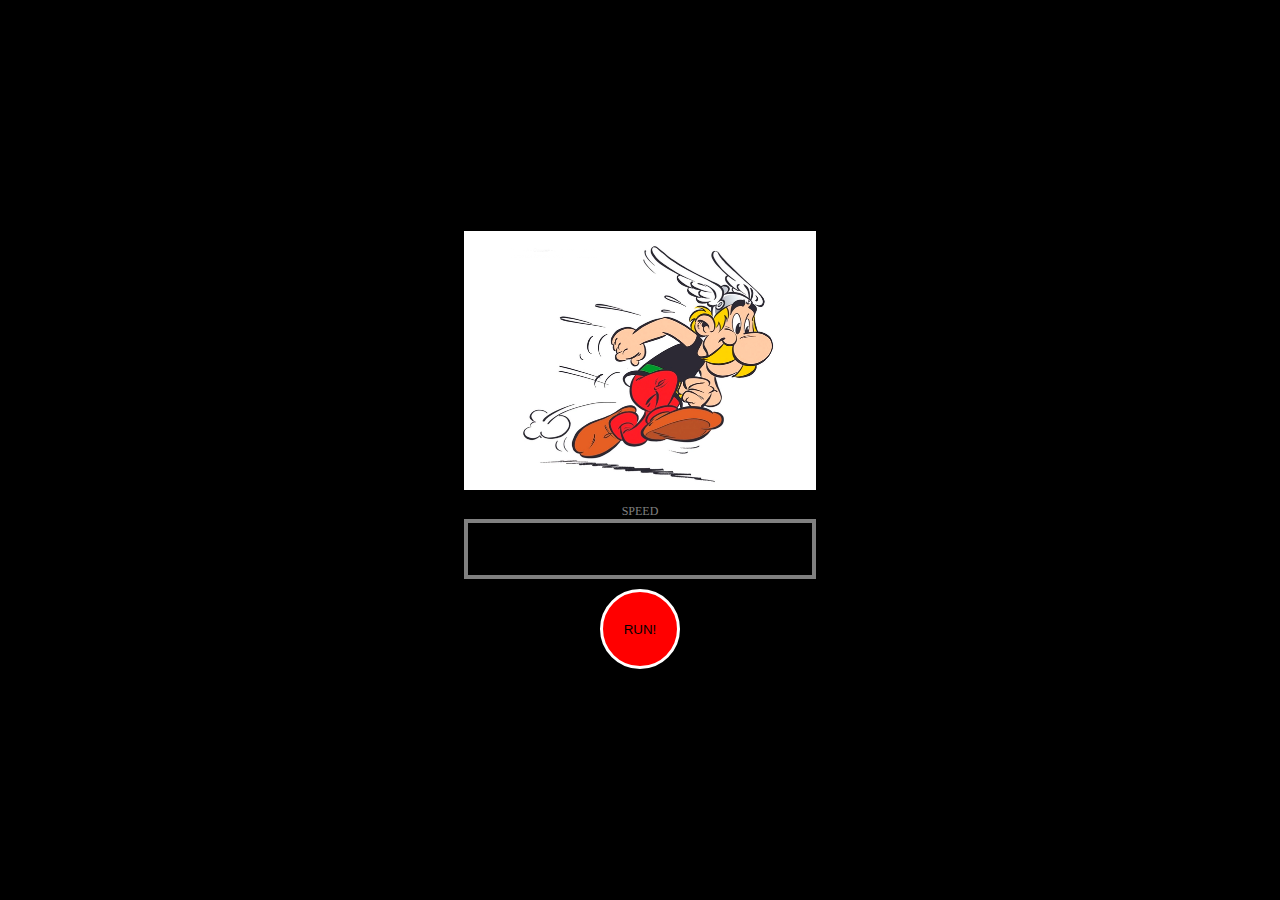
<file: 1-Carrera con Merinos el griego/index.html>
<!DOCTYPE html>
<html lang="en">
<head>
    <meta charset="UTF-8">
    <meta name="viewport" content="width=device-width, initial-scale=1.0">
    <link rel="stylesheet" href="style.css">
    <script src="fun.js" defer></script>
    <title>Carreras con Merinos el griego</title>
    
</head>
<body>
    <div class="container">
        <div class="container__inner">
            <div class="image__container">
                <img src="asterix.png" alt="carrera con merinos">
            </div>
            <div class="progress__bar">
                <p class="progress__bar--text">SPEED</p>
                <div class="progress__bar--bar">
                    <div class="progress__bar--progress"></div>
                </div>
            </div>
            <button class="button" onclick="run()">RUN!</button>
        </div>
    </div>

</body>
</html>
</file>
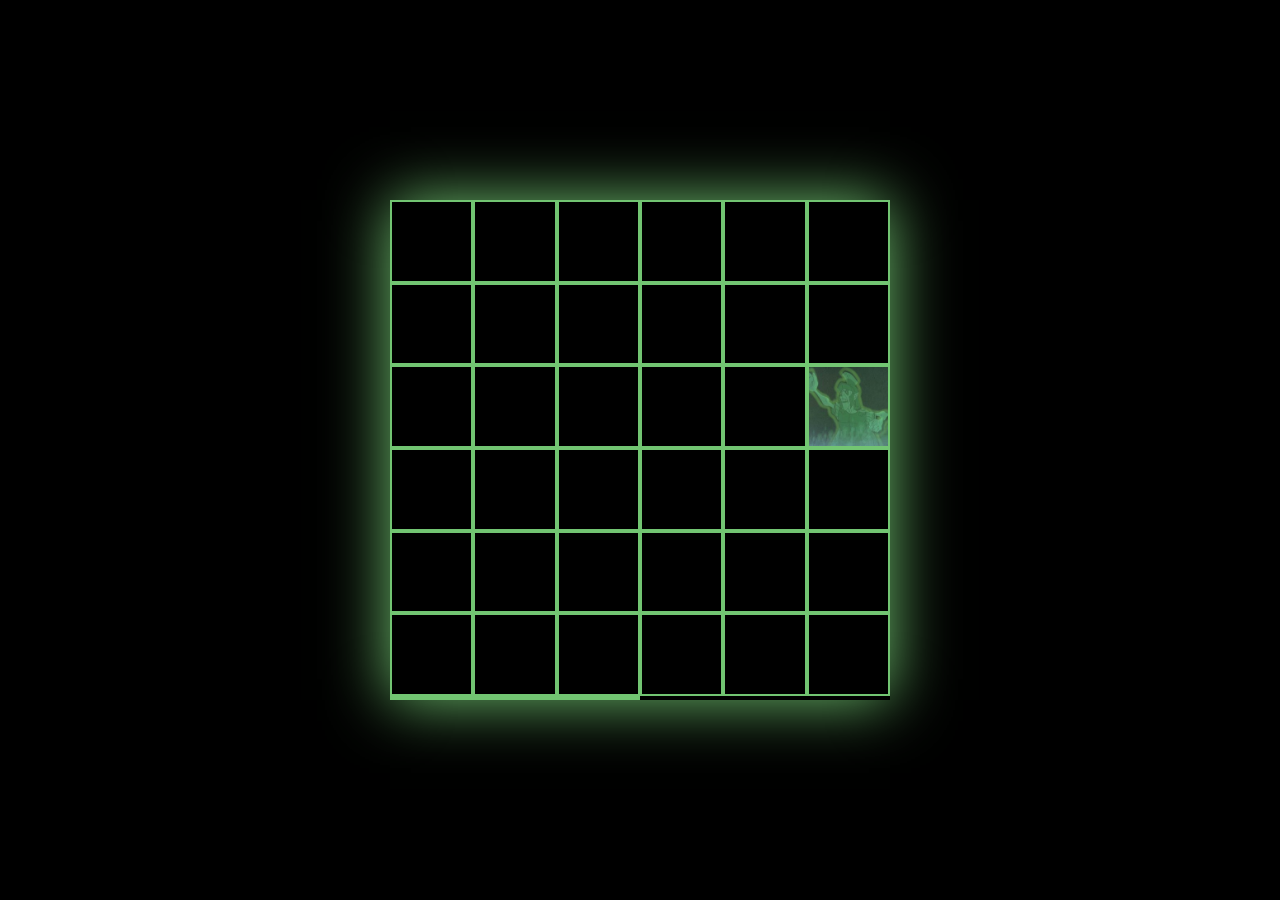
<file: 11- El ejercito fantasma/index.html>
<!DOCTYPE html>
<html lang="en">
<head>
    <meta charset="UTF-8">
    <meta name="viewport" content="width=device-width, initial-scale=1.0">
    <link rel="stylesheet" href="style.css">
    <script src="fun.js" defer></script>
    <title>Fantasma</title>
</head>
<body>
    <div class="grid" id="grid">
        <div class="grid-item"></div>
        <div class="grid-item"></div>
        <div class="grid-item"></div>
        <div class="grid-item"></div>
        <div class="grid-item"></div>
        <div class="grid-item"></div>
        <div class="grid-item"></div>
        <div class="grid-item"></div>
        <div class="grid-item"></div>
        <div class="grid-item"></div>
        <div class="grid-item"></div>
        <div class="grid-item"></div>
        <div class="grid-item"></div>
        <div class="grid-item"></div>
        <div class="grid-item"></div>
        <div class="grid-item"></div>
        <div class="grid-item"></div>
        <div class="grid-item"></div>
        <div class="grid-item"></div>
        <div class="grid-item"></div>
        <div class="grid-item"></div>
        <div class="grid-item"></div>
        <div class="grid-item"></div>
        <div class="grid-item"></div>
        <div class="grid-item"></div>
        <div class="grid-item"></div>
        <div class="grid-item"></div>
        <div class="grid-item"></div>
        <div class="grid-item"></div>
        <div class="grid-item"></div>
        <div class="grid-item"></div>
        <div class="grid-item"></div>
        <div class="grid-item"></div>
        <div class="grid-item"></div>
        <div class="grid-item"></div>
        <div class="grid-item"></div>
        <div class="grid-item"></div>
        <div class="grid-item"></div>
        <div class="grid-item"></div>
        <div class="overlay" id="winOverlay">WIN</div>
        <div class="overlay" id="gameOverOverlay">Game Over</div>
    </div>

</body>
</html>
</file>
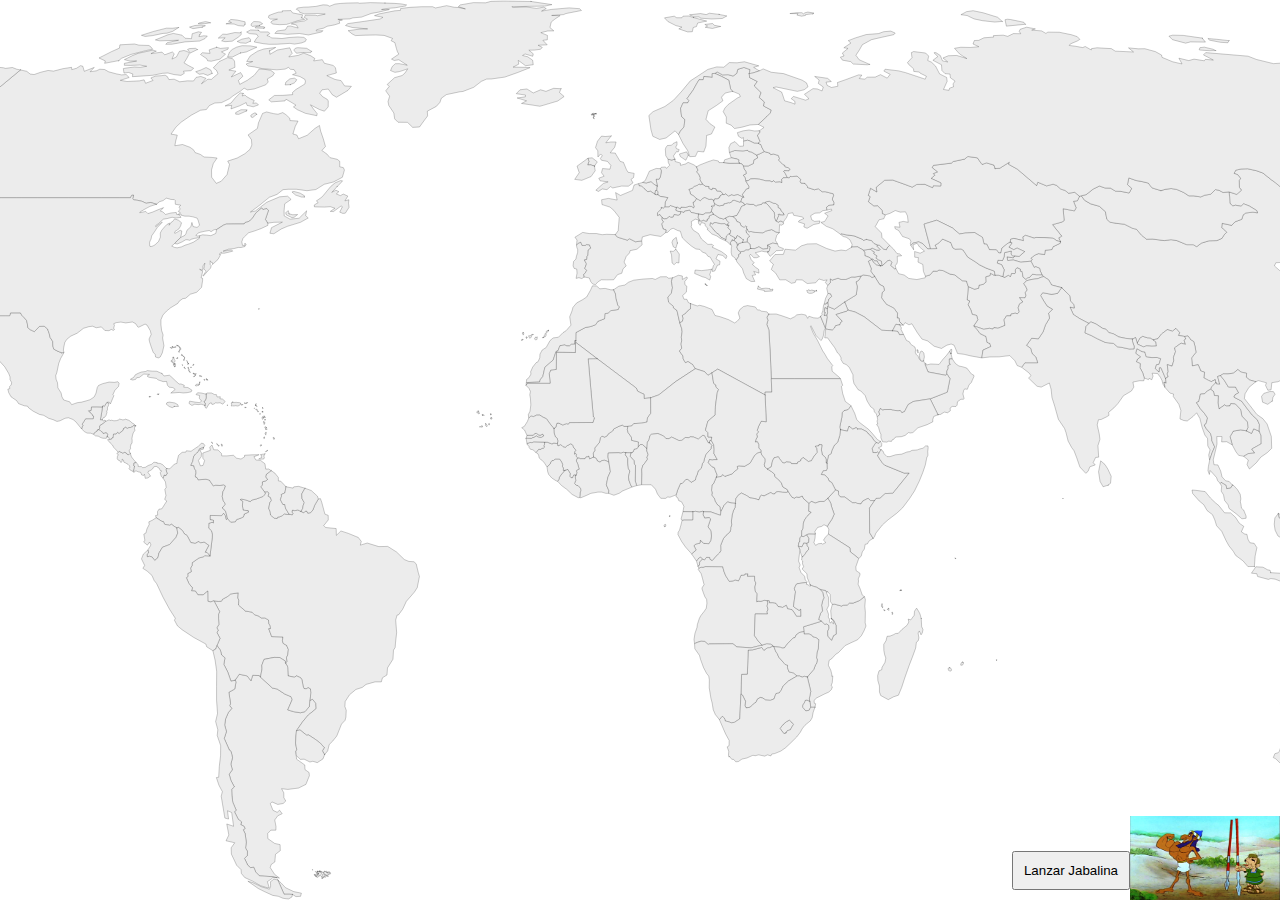
<file: 2-Jabalina con Kermes el persa/index.html>
<!DOCTYPE html>
<html lang="es">
<head>
  <meta charset="UTF-8">
  <meta name="viewport" content="width=device-width, initial-scale=1.0">
  <link rel="stylesheet" href="style.css">
  <script src="fun.js" defer></script>
  <title>Jabalina de kermes</title>
</head>
<body>
  <div class="game-container">
    <img class="game-container__world-map" src="img/world.svg" alt="World Map">
    <img class="game-container__kermes-image" src="img/kermes.png" alt="Kermes" />
    <div class="game-container__result-label"></div>
    <button class="game-container__throw-javelin">Lanzar Jabalina</button>
  </div>
</body>
</html>
</file>
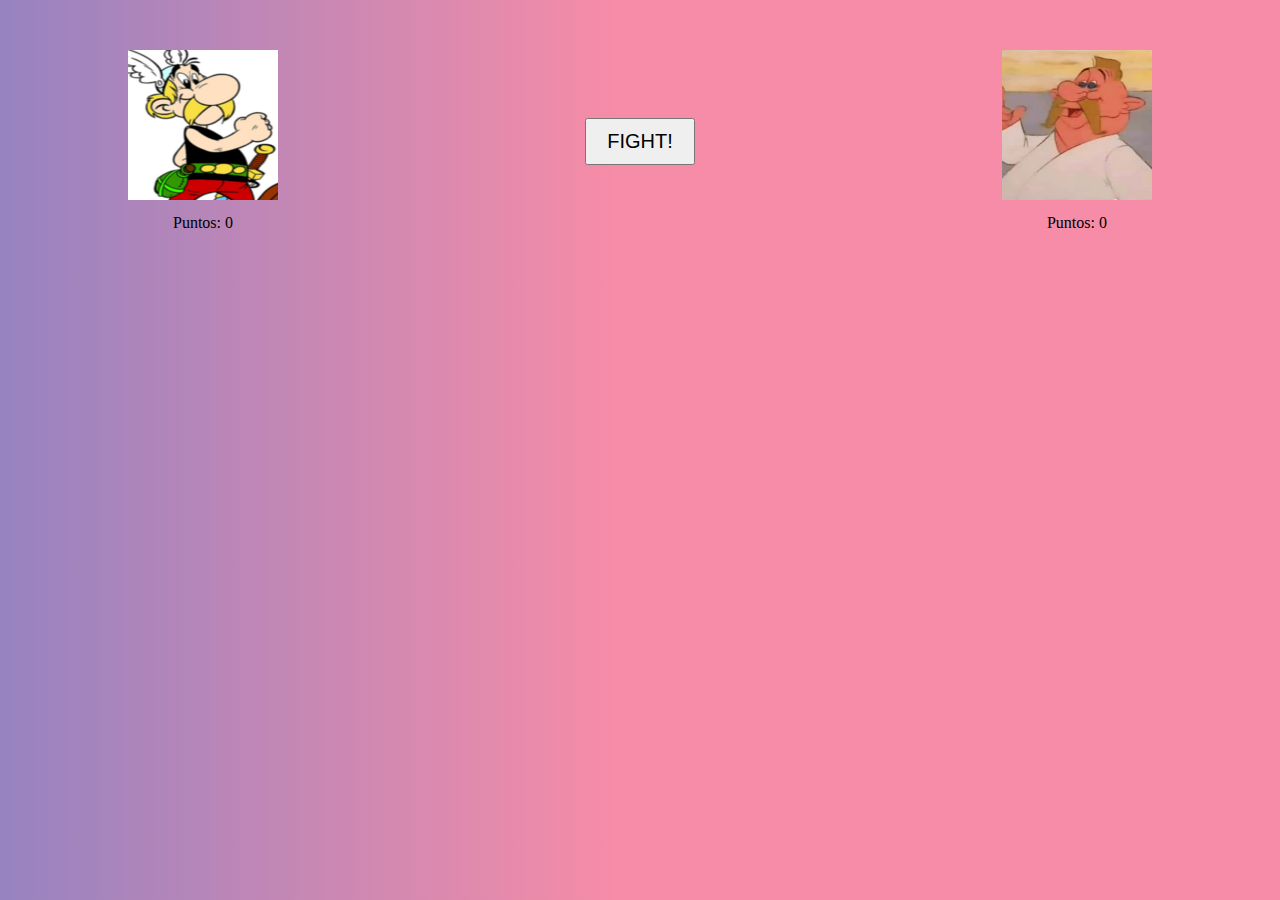
<file: 3-Combate con Cilindrix el germano/index.html>
<!DOCTYPE html>
<html lang="es">
<head>
    <meta charset="UTF-8">
    <meta name="viewport" content="width=device-width, initial-scale=1.0">
    <link rel="stylesheet" href="style.css">
    <script src="fun.js" defer></script>
    <title>Combate cilindrix y astrix</title>
</head>
<body>
    <div class="game">
        <div class="player player--asterix">
            <img src="asterix.jpg" alt="Asterix" class="player__image">
            <div class="player__score">Puntos: <span class="player__points">0</span></div>
        </div>
        <div class="fight-button">
            <button class="fight-button__btn">FIGHT!</button>
        </div>
        <div class="player player--cilindrix">
            <img src="cilindrix.jpg" alt="Cilindrix" class="player__image">
            <div class="player__score">Puntos: <span class="player__points">0</span></div>
        </div>
    </div>
</body>
</html>
</file>
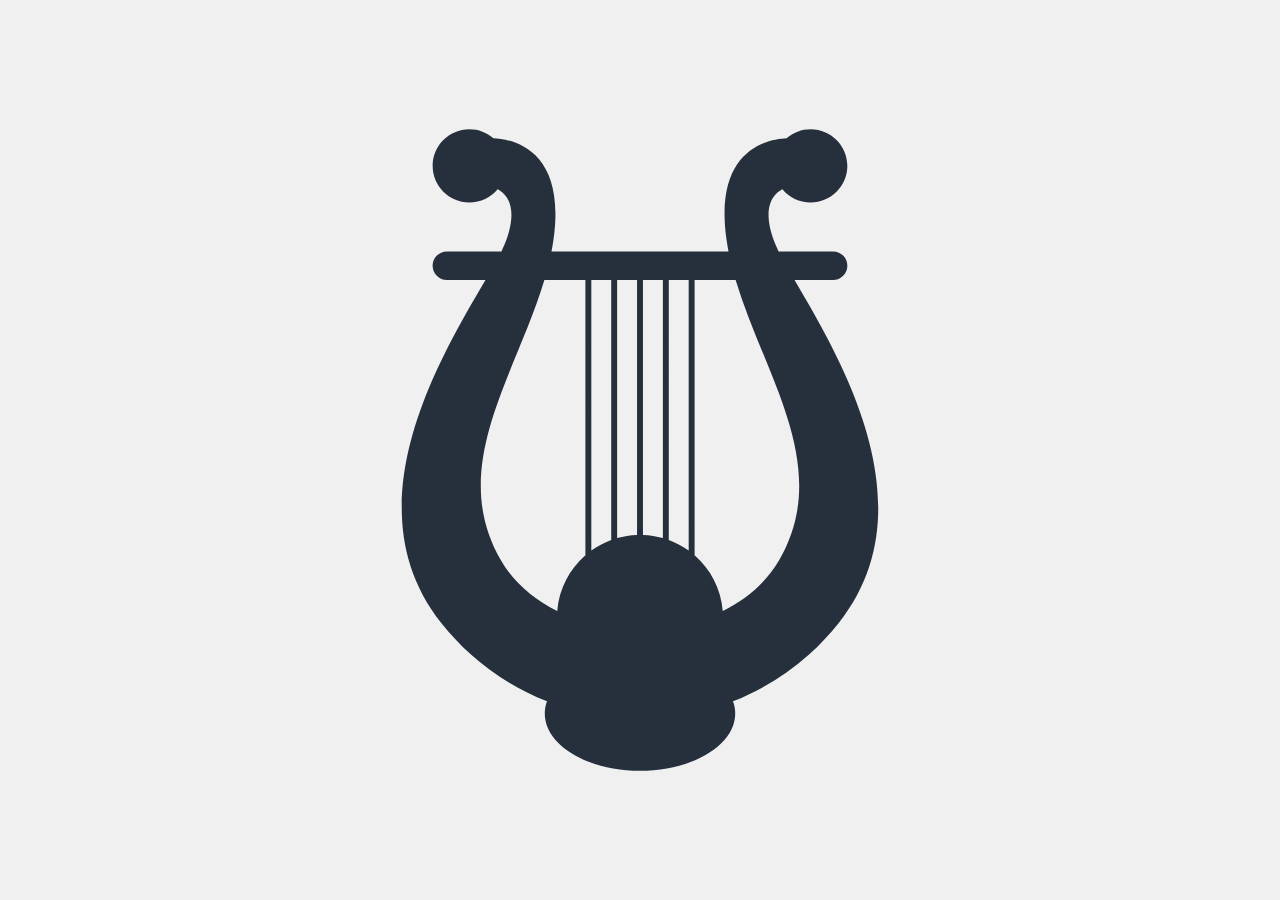
<file: 4-La lira de la sacerdotisa/index.html>
<!DOCTYPE html>
<html lang="es">
<head>
    <meta charset="UTF-8">
    <meta name="viewport" content="width=device-width, initial-scale=1.0">
    <link rel="stylesheet" href="style.css">
    <script src="fun.js" defer></script>
    <title>Lira Interactiva</title>
</head>
<body>
    <div class="lira" id="lira">
        <div class="lira__cuerda lira__cuerda--do" data-nota="do"></div>
        <div class="lira__cuerda lira__cuerda--re" data-nota="re"></div>
        <div class="lira__cuerda lira__cuerda--fa" data-nota="fa"></div>
        <div class="lira__cuerda lira__cuerda--sol" data-nota="sol"></div>
        <div class="lira__cuerda lira__cuerda--la" data-nota="la"></div>
    </div>

    
</body>
</html>
</file>
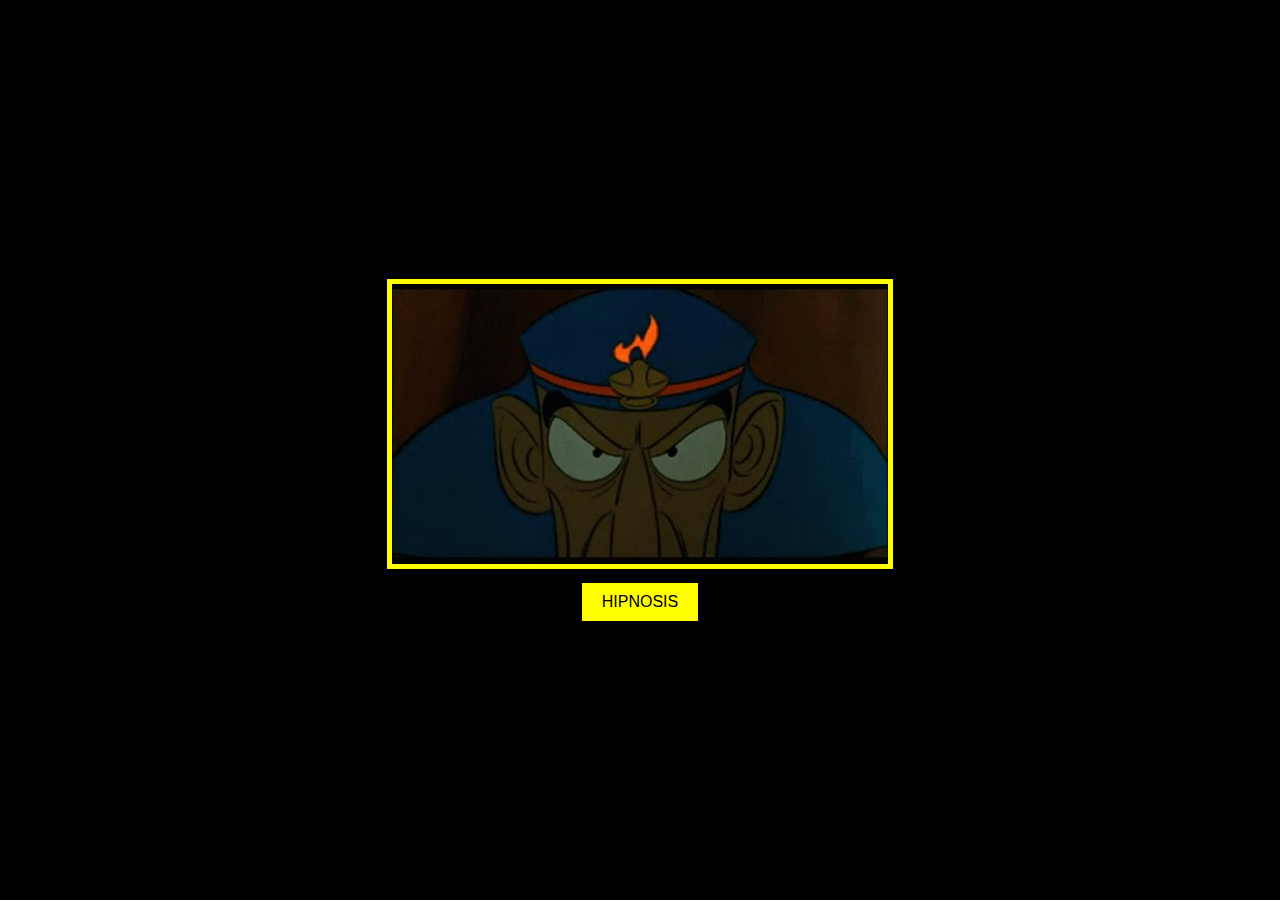
<file: 5-Hipnosis con Iris el egipcio/index.html>
<!DOCTYPE html>
<html lang="es">
<head>
    <meta charset="UTF-8">
    <meta name="viewport" content="width=device-width, initial-scale=1.0">
    <link rel="stylesheet" href="style.css">
    <script src="fun.js" defer></script>
    <title>Hipnosis con Iris</title>
</head>
<body>
    <div class="container">
        <div class="image-container">
            <img src="iris.jpg" alt="Iris el egipcio" class="iris-img">
            <div class="shine-overlay left-eye"></div>
            <div class="shine-overlay right-eye"></div>
        </div>
        <button class="hypnosis-button">HIPNOSIS</button>
        <div class="speech-bubble"></div>
    </div>
    
</body>
</html>
</file>
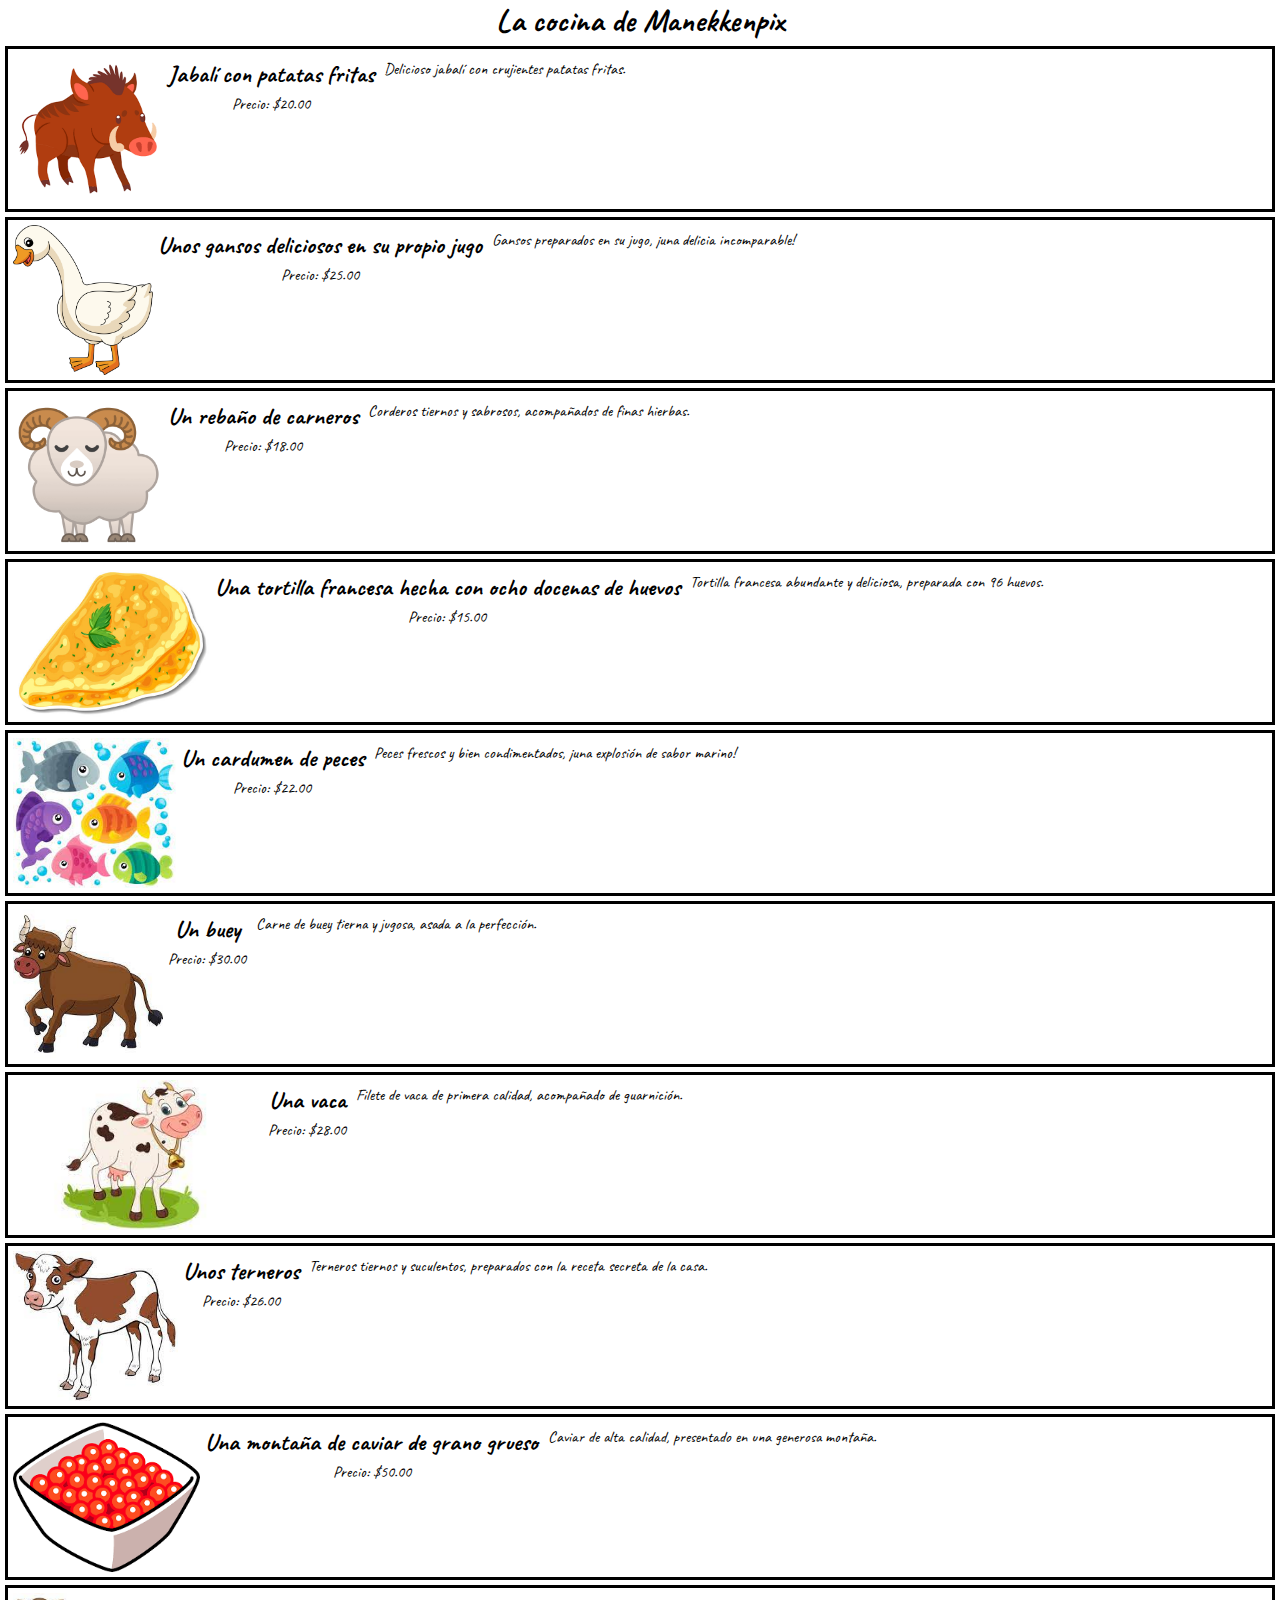
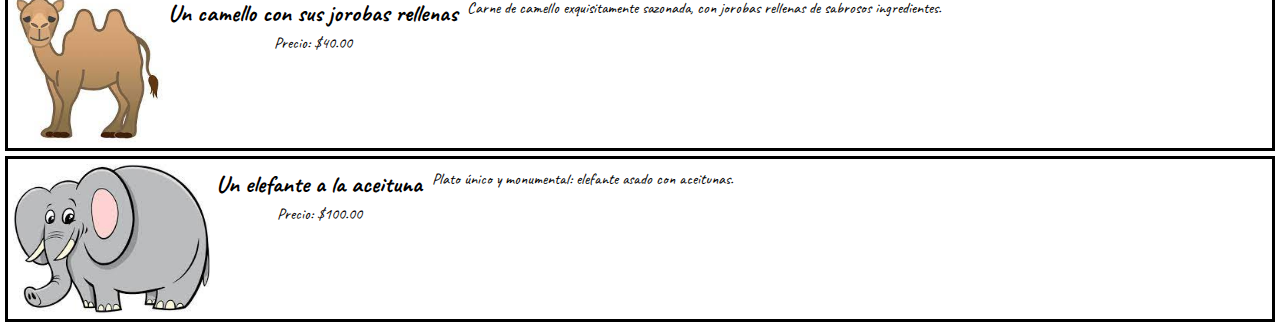
<file: 6-La carta interminable de Manekkenpix/index.html>
<!DOCTYPE html>
<html lang="es">
<head>
    <meta charset="UTF-8">
    <meta name="viewport" content="width=device-width, initial-scale=1.0">
    <link rel="stylesheet" href="style.css">
    <script src="fun.js" defer></script>
    <link rel="preconnect" href="https://fonts.googleapis.com">
    <link rel="preconnect" href="https://fonts.gstatic.com" crossorigin>
    <link href="https://fonts.googleapis.com/css2?family=Caveat:wght@400;700&display=swap" rel="stylesheet">
    <title>La cocina de Manekkenpix</title>
</head>
<body>
    <div class="menu-container" id="menu-container">
        <h1 class="menu-title">La cocina de Manekkenpix</h1>
        <ul id="menu-list" class="menu-list">
        </ul>
    </div>
</body>
</html>
</file>
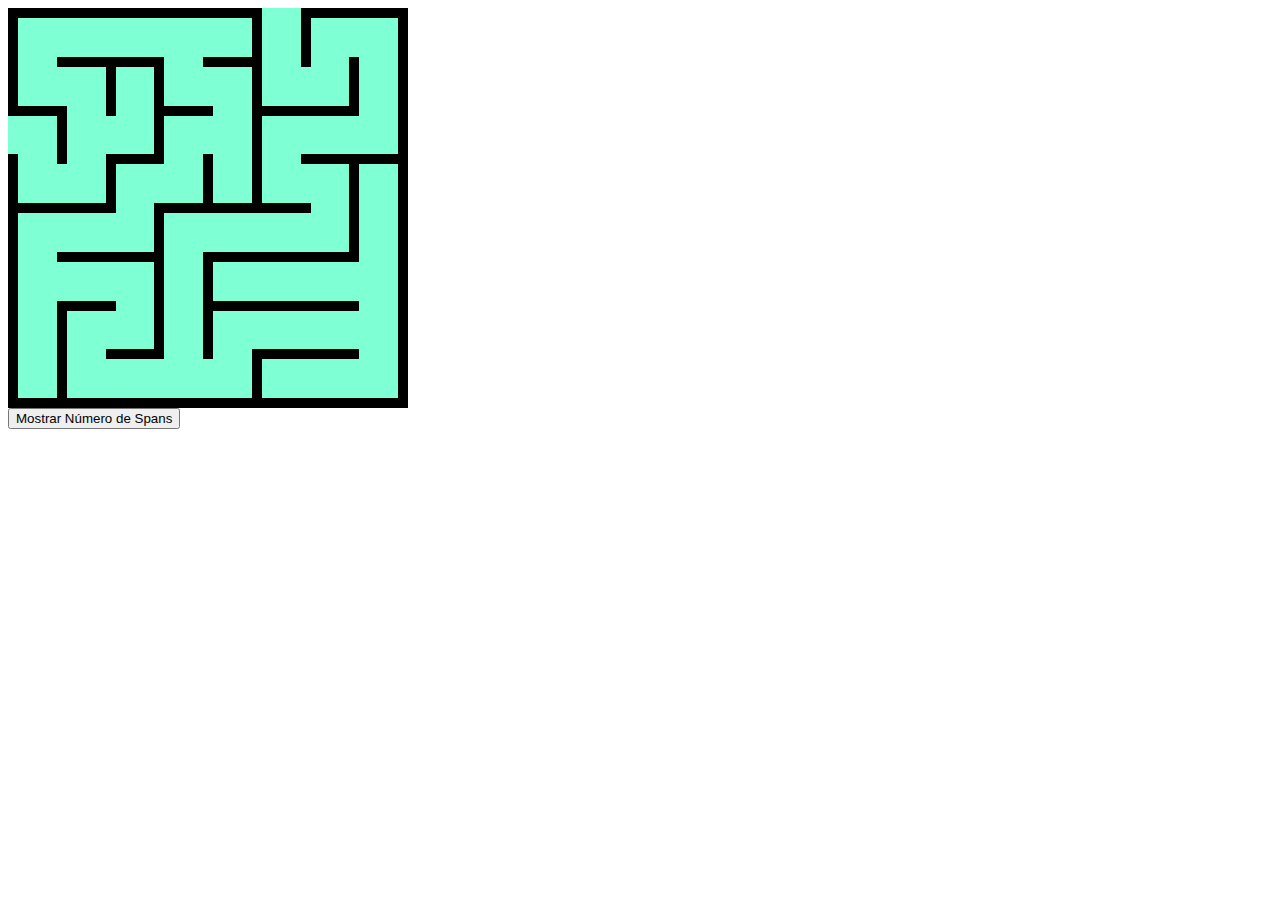
<file: 7- El laberinto de la bestia/index.html>
<!DOCTYPE html>
<html lang="en">
<head>
    <meta charset="UTF-8">
    <meta name="viewport" content="width=device-width, initial-scale=1.0">
    <link rel="stylesheet" href="style.css">
    <script src="fun.js" defer></script>
    <title>Laberinto</title>
</head>
<body>

    <!-- Laberinto -->
    <span class="laberinto mh-400 mw-400 w-100 bg-blue inline-block grid grid-8-column square">
        <!-- line 1 -->
        <span class="after-right before-bottom"></span>
        <span class="after-right"></span>
        <span class="after-right"></span>
        <span class="after-right before-bottom"></span>
        <span class=""></span>
        <span class="before-top"></span>
        <span class="before-bottom"></span>
        <span class="after-left"></span>

        <!-- line 2 -->
        <span class="after-right"></span>
        <span class="before-bottom"></span>
        <span class="before-bottom"></span>
        <span class="after-right"></span>
        <span class=""></span>
        <span class="before-top after-right"></span>
        <span class=""></span>
        <span class="before-top"></span>

        <!-- line 3 -->
        <span class="after-left"></span>
        <span class="before-top"></span>
        <span class="after-left before-top"></span>
        <span class="after-right"></span>
        <span class="before-top"></span>
        <span class="after-right"></span>
        <span class="after-right"></span>
        <span class="before-top"></span>
        <!-- line 4 -->
        <span class="before-top after-right"></span>
        <span class=" before-top"></span>
        <span class="after-right"></span>
        <span class="before-top"></span>
        <span class="before-top"></span>
        <span class="before-top after-right"></span>
        <span class=""></span>
        <span class=""></span>
        <!-- line 5 -->
        <span class="after-right"></span>
        <span class="after-right"></span>
        <span class="before-top"></span>
        <span class="after-right"></span>
        <span class="after-right"></span>
        <span class="after-right"></span>
        <span class="before-top"></span>
        <span class="before-top"></span>
        <!-- line 6 -->
        <span class="before-top after-right"></span>
        <span class="after-right"></span>
        <span class=""></span>
        <span class="before-top"></span>
        <span class="after-right"></span>
        <span class="after-right"></span>
        <span class="after-right"></span>
        <span class="before-top "></span>
        <!-- line 7 -->
        <span class="before-top"></span>
        <span class="after-right"></span>
        <span class="before-top"></span>
        <span class="before-top"></span>
        <span class="after-right"></span>
        <span class="after-right"></span>
        <span class="after-right"></span>
        <span class="before-top"></span>
        <!-- line 8 -->
        <span class="before-top"></span>
        <span class="before-top after-right"></span>
        <span class="after-right"></span>
        <span class="before-top after-right"></span>
        <span class="before-top"></span>
        <span class="after-right"></span>
        <span class="after-right"></span>
        <span class="before-top"></span>
    </span>
    
    <button onclick="contarSpan()">Mostrar Número de Spans</button>

</body>
</html>
</file>
<file: 1-Carrera con Merinos el griego/style.css>
* {padding: 0%; margin: 0%; box-sizing: border-box;}
        .container {height: 100vh; 
            display: flex; 
            flex-direction: column; 
            justify-content: center; 
            align-items: center; 
            background-color: black;
        }
        .image__container {
            max-width: 22rem;
        }
        .image__container img {
            width: 100%;
        }
        .progress__bar {
            text-align: center; 
            margin-top: 10px;
        }
        .progress__bar--text {
            font-size: .75rem; 
            color: gray;
        }
        .progress__bar--bar {
            max-width: 22rem; 
            height: 60px; 
            border: .30rem solid gray;
            overflow: hidden;
        }
        .progress__bar--progress {
            width: 0%; 
            height: 60px; 
            background: rgb(250,234,54);
            background: linear-gradient(90deg, rgba(250,234,54,1) 0%, rgba(255,183,42,1) 35%, rgba(255,48,0,1) 100%);
        }
        .button {
            background-color: red; 
            width: 5rem; 
            height: 5rem; 
            border-radius: 50%; 
            cursor: pointer; 
            border: .20rem solid white; 
            margin-top: 10px;
            position: relative; 
            left: 50%; 
            transform: translateX(-50%);
        }
</file>
<file: 11- El ejercito fantasma/style.css>
*{margin: 0%; padding: 0%; box-sizing: border-box;}

body {
    background-color: black;
    display: flex;
    justify-content: center;
    align-items: center;
    height: 100vh;
    font-family: Arial, Helvetica, sans-serif;
}

.grid {
    position: relative; 
    display: grid;
    grid-template-columns: repeat(6, 1fr);
    grid-template-rows: repeat(6, 1fr);
    width: 500px;
    height: 500px;
    box-shadow: 0 0 60px rgb(114, 197, 114);
}

.grid-item {
    background-color: rgb(0, 0, 0);
    border: 2px solid rgb(114, 197, 114);
    position: relative;
}

.grid-item img {
    width: 100%;
    height: 100%;
    object-fit: cover;
    display: none; 
}

.overlay {
    position: absolute;
    top: 0;
    left: 0;
    width: 100%;
    height: 100%;
    display: none;
    justify-content: center;
    align-items: center;
    font-size: 2em;
    font-weight: bold;
}

#winOverlay {
    color: yellow;
    background: rgba(0, 0, 0, 0.5);
    font-size: 40px;
    font-weight: 800;
}

#gameOverOverlay {
    color: red;
    font-size: 40px;
    font-weight: 800;
    background: rgba(0, 0, 0, 0.5);
}
</file>
<file: 2-Jabalina con Kermes el persa/style.css>
*{margin: 0%; padding: 0%; box-sizing: border-box;}

.game-container {
  position: relative;
  height: 100vh;
}

.game-container__world-map {
  width: 100%;
  height: 100%;
  object-fit: cover;
}

.game-container__kermes-image {
  position: absolute;
  bottom: 0;
  right: 0;
  max-width: 150px;
  max-height: 150px;
  z-index: 1; 
}

.game-container__result-label {
  position: absolute;
  top: 50%;
  left: 50%;
  transform: translate(-50%, -50%);
  font-size: 24px;
  color: red; 
  display: none;
}


.game-container__throw-javelin {
  position: absolute;
  bottom: 10px;
  right: 150px;
  padding: 10px;
  cursor: pointer;
  z-index: 2; 
}

.javelin {
  width: 10px;
  height: 10px;
  background-color: red;
  border-radius: 50%;
  position: absolute;
}
</file>
<file: 3-Combate con Cilindrix el germano/style.css>
*{margin: 0%; padding: 0%; box-sizing: border-box;}

body{
    background: rgb(151,131,193);
    background: linear-gradient(90deg, rgba(151,131,193,1) 0%, rgba(246,140,167,1) 48%);
}

.game {
    display: flex;
    justify-content: space-between;
    align-items: center;
    width: 80%;
    margin: 50px auto;
}

.player {
    position: relative;
    text-align: center;
}

.player__image {
    width: 150px;
    height: 150px;
}

.player__score {
    margin-top: 10px;
}

.fight-button {
    text-align: center;
}

.fight-button__btn {
    font-size: 20px;
    padding: 10px 20px;
    cursor: pointer;
}

.attack-overlay {
    position: absolute;
    top: 50%;
    left: 50%;
    transform: translate(-50%, -50%);
    background-color: rgba(255, 0, 0, 0.7);
    padding: 10px;
    color: #fff;
    border-radius: 5px;
}
</file>
<file: 4-La lira de la sacerdotisa/style.css>
body {
    display: flex;
    justify-content: center;
    align-items: center;
    height: 100vh;
    margin: 0;
    background-color: #f0f0f0;
}

.lira {
    background-image: url('lira.svg');
    background-size: contain;
    width: 900px;
    height: 700px;
    position: relative;
    background-repeat: no-repeat;
    display: flex;
    justify-content: center;
    align-items: center; 
    background-position: center center; 
    background-origin: content-box; 
}

.lira__cuerda {
    width: 5px; 
    height: 50%; 
    cursor: pointer;
    margin-right: 20px;
}

.lira__cuerda:last-child {
    margin-right: 0; 
}

.lira__cuerda:hover {
    background-color: white; 
}
</file>
<file: 5-Hipnosis con Iris el egipcio/style.css>
body {
    margin: 0;
    display: flex;
    align-items: center;
    justify-content: center;
    height: 100vh;
    background-color: #000; 
}

.container {
    text-align: center;
    position: relative;
}

.image-container {
    position: relative;
}

.iris-img {
    border: 5px solid yellow; 
    max-width: 100%;
    height: auto;
    transition: box-shadow 0.5s ease-in-out; 
}

.left-eye,
.right-eye {
    position: absolute;
    top: 50%; 
    width: 18%; 
    height: 16%; 
    background: radial-gradient(ellipse at center, rgba(255, 255, 0, 0.8) 0%, rgba(255, 255, 0, 0) 80%);
    pointer-events: none;
    opacity: 0;
    transition: opacity 0.3s ease-in-out;
}

.right-eye {
    left:51%; 
    transform: rotate(-20deg);
}

.left-eye {
    left: 30%;
    transform: rotate(20deg); 
}

.hypnosis-button {
    background-color: yellow;
    color: black;
    padding: 10px 20px;
    font-size: 16px;
    margin-top: 10px;
    border: none;
    cursor: pointer;
}

.speech-bubble {
    display: none;
    position: absolute;
    background-color: white;
    border: 1px solid black;
    padding: 10px;
    border-radius: 10px;
    font-family: 'Comic Sans MS', cursive;
    font-size: 18px;
    top: 10px;
    right: 10px;
}

.shineEyes {
    animation: shineEyes 0.3s forwards;
}

@keyframes shineEyes {
    to {
        box-shadow: 0 0 20px 10px yellow;
    }
}
</file>
<file: 6-La carta interminable de Manekkenpix/style.css>
*{margin: 0%; padding: 0%; box-sizing: border-box;}

body {
    font-family: 'Caveat', cursive;
}

.menu-container {
    text-align: center;
}

.menu-list {
    list-style: none;
}

.menu-item {
    margin-bottom: 20px;
    display: flex;
    border: solid black 3px;
    margin: 5px;
    padding: 5px;
}

.menu-item img {
    max-width: 100%;
    height: 150px;
}

.menu-item h2 {
    margin: 5px;
}

.menu-item p {
    margin: 5px;
}
</file>
<file: 7- El laberinto de la bestia/style.css>
* {
    box-sizing: border-box;
}

.w-100 {
    width: 100%;
}

.mh-400 {
    max-height: 410px;
}

.mw-400 {
    max-width: 400px;
}

.min-100vh {
    min-height: 100vh;
}

.flex {
    display: flex;
}

.flex-just-center {
    justify-content: center;
}

.flex-al-center {
    align-items: center;
}

.bg-blue,
span {
    background-color: aquamarine;
}

.inline-block {
    display: inline-block;
}

.grid {
    display: grid;
}

.grid-8-column {
    grid-template-columns: repeat(8, 1fr);
}

.grid-8-row {
    grid-template-rows: repeat(8, 1fr);
}

.laberinto {
    background-color: #000;
    gap: 10px;
    padding: 10px;
}

span {
    position: relative;
}

.square {
    aspect-ratio: 1/1;
}

.after-right::after {
    content: '';
    position: absolute;
    right: -10px;
    height: 100%;
    width: 10px;
    background-color: aquamarine;
}

.after-left::after {
    content: '';
    position: absolute;
    left: -10px;
    height: 100%;
    width: 10px;
    background-color: aquamarine;
}

.before-bottom::before {
    content: '';
    position: absolute;
    bottom: -10px;
    left: 0;
    height: 10px;
    width: 100%;
    background-color: aquamarine;
}

.before-top::before {
    content: '';
    position: absolute;
    top: -10px;
    left: 0;
    height: 10px;
    width: 100%;
    background-color: aquamarine;
}
</file>
